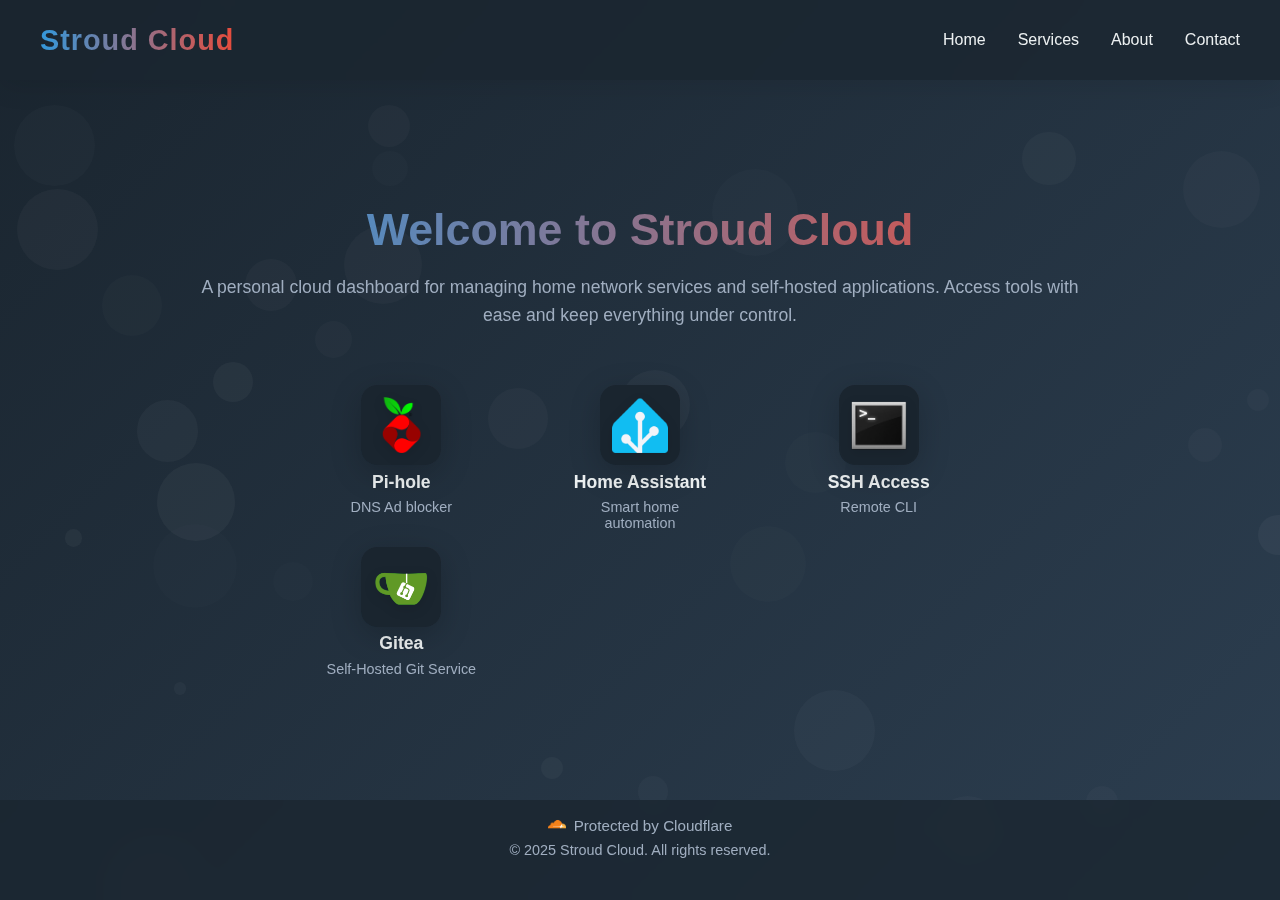
<file: index.html>
<!DOCTYPE html>
<html lang="en">
<head>
    <meta charset="UTF-8">
    <meta name="viewport" content="width=device-width, initial-scale=1.0, height=device-height, viewport-fit=cover">
    <title>Stroud Cloud</title>
    <link rel="stylesheet" href="styles/styles.css">
    <link rel="icon" type="image/png" href="assets/favicon.png">
</head>
<body>
    <!-- Decorative particles background -->
    <div class="particles" id="particles"></div>
    
    <header>
        <nav>
            <div class="logo">Stroud Cloud</div>
            <div class="nav-links">
                <a href="index.html">Home</a>
                <div class="dropdown">
                    <a href="#">Services</a>
                    <div class="dropdown-content">
                        <a href="https://pihole.stroud.cloud/admin" class="dropdown-item">
                            <img src="assets/Pi-hole_Logo.png" alt="Pi-hole Logo">
                            <span>Pi-hole</span>
                        </a>
                        <a href="http://homeassistant.stroud.cloud" class="dropdown-item">
                            <img src="assets/Home_Assistant_logo_(2023).svg.png" alt="Home Assistant Logo">
                            <span class="button-label">Home Assistant</span>
                        </a>
                        <a href="https://ssh.stroud.cloud" class="dropdown-item">
                            <img src="assets/terminal-icon.png" alt="SSH Logo">
                            <span>SSH Access</span>
                        </a>
                        <a href="https://git.stroud.cloud" class="dropdown-item">
                            <img src="assets/gitea-lg.png" alt="Gitea Logo">
                            <span>Git Service</span>
                        </a>
                    </div>
                </div>
                <a href="/about">About</a>
                <a href="pages/contact.html">Contact</a>
            </div>
        </nav>
    </header>

    <main>
        <section class="hero">
            <h1>Welcome to Stroud Cloud</h1>
            <p>A personal cloud dashboard for managing home network services and self-hosted applications. Access tools with ease and keep everything under control.</p>
        </section>

        <section class="app-buttons">
            <a href="https://pihole.stroud.cloud/admin" id="pihole-button" class="app-button">
                <div class="button-icon">
                    <img src="assets/Pi-hole_Logo.png" alt="Pi-hole Logo" />
                </div>
                <span class="button-label">Pi-hole</span> 
                <span class="button-label2">DNS Ad blocker</span> 
            </a>

            <a href="http://homeassistant.stroud.cloud" id="homeassistant-button" class="app-button">
                <div class="button-icon">
                    <img src="assets/Home_Assistant_logo_(2023).svg.png" alt="Home Assistant Logo" />
                </div>
                <span class="button-label">Home Assistant</span>
                <span class="button-label2">Smart home automation</span>
            </a>

            <a href="https://ssh.stroud.cloud" id="ssh-button" class="app-button">
                <div class="button-icon">
                    <img src="assets/terminal-icon.png" alt="SSH Logo" />
                </div>
                <span class="button-label">SSH Access</span> 
                <span class="button-label2">Remote CLI</span> 
            </a>

            <a href="https://git.stroud.cloud" id="gitea-button" class="app-button">
                <div class="button-icon">
                    <img src="assets/gitea-lg.png" alt="Gitea Logo" />
                </div>
                <span class="button-label">Gitea</span> 
                <span class="button-label2">Self-Hosted Git Service</span> 
            </a>
        </section>
    </main>

    <footer>
        <div class="cloudflare-protection">
            <img src="assets/Cloudflare_Logo.png" alt="Cloudflare Logo">
            <span>Protected by Cloudflare</span>
        </div>
        <p>&copy; 2025 Stroud Cloud. All rights reserved.</p>
    </footer>

    <script src="scripts/scripts.js"></script>
</body>
</html>
</file>
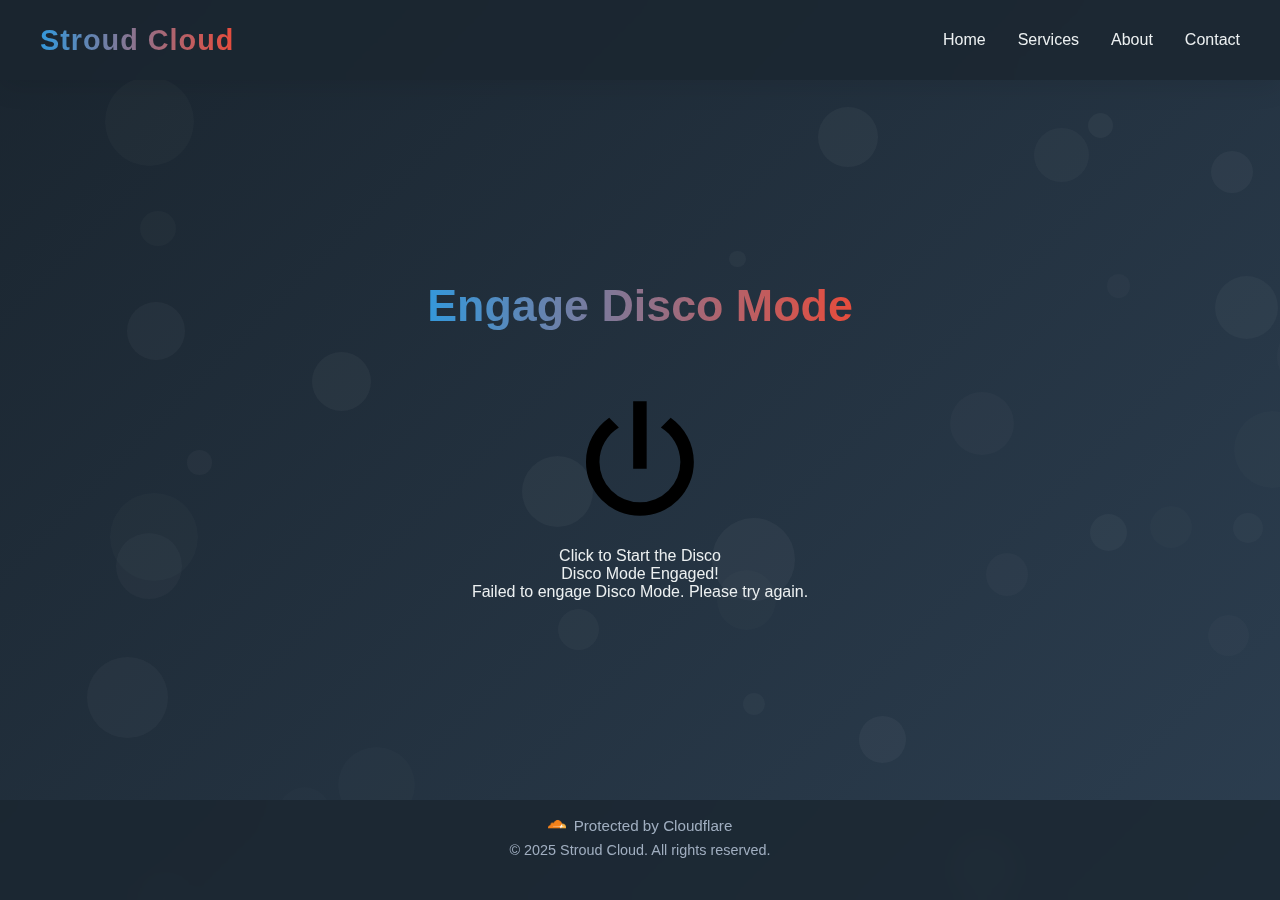
<file: pages/qr-code2.html>
<!DOCTYPE html>
<html lang="en">
<head>
    <meta charset="UTF-8">
    <meta name="viewport" content="width=device-width, height=device-height, viewport-fit=cover">
    <title>Disco Mode - Stroud Cloud</title>
    <link rel="stylesheet" href="../styles/styles.css">
</head>
<body>
    <!-- Decorative particles background -->
    <div class="particles" id="particles"></div>
    
    <header>
        <nav>
            <div class="logo">Stroud Cloud</div>
            <div class="nav-links">
                <a href="../index.html">Home</a>
                <div class="dropdown">
                    <a href="#">Services</a>
                    <div class="dropdown-content">
                        <a href="https://pihole.stroud.cloud/admin" class="dropdown-item">
                            <img src="../assets/Pi-hole_Logo.png" alt="Pi-hole Logo">
                            <span>Pi-hole</span>
                        </a>
                        <a href="http://homeassistant.stroud.cloud" class="dropdown-item">
                            <img src="../assets/Home_Assistant_logo_(2023).svg.png" alt="Home Assistant Logo">
                            <span class="button-label">Home Assistant</span>
                        </a>
                        <a href="https://ssh.stroud.cloud" class="dropdown-item">
                            <img src="../assets/terminal-icon.png" alt="SSH Logo">
                            <span>SSH Access</span>
                        </a>
                        <a href="https://git.stroud.cloud" class="dropdown-item">
                            <img src="../assets/gitea-lg.png" alt="Gitea Logo">
                            <span>Git Service</span>
                        </a>
                        <a href="https://portainer.stroud.cloud" class="dropdown-item">
                            <img src="../assets/portainer.png" alt="Portainer Logo">
                            <span>Container Management</span>
                        </a>
                    </div>
                </div>
                <a href="/about.html">About</a>
                <a href="/contact.html">Contact</a>
            </div>
        </nav>
    </header>

    <main>
        <section class="hero">
            <h1>Engage Disco Mode</h1>
        </section>

        <section class="disco-control">
    <div id="disco-button" class="disco-button">
        <svg class="disco-icon" viewBox="0 0 24 24" xmlns="http://www.w3.org/2000/svg">
            <path d="M16.56,5.44L15.11,6.89C16.84,7.94 18,9.83 18,12A6,6 0 0,1 12,18A6,6 0 0,1 6,12C6,9.83 7.16,7.94 8.88,6.88L7.44,5.44C5.36,6.88 4,9.28 4,12A8,8 0 0,0 12,20A8,8 0 0,0 20,12C20,9.28 18.64,6.88 16.56,5.44M13,3H11V13H13"/>
        </svg>
    </div>
    <div class="disco-status" id="disco-status">Click to Start the Disco</div>
</section>

<!-- Feedback messages -->
<div id="feedback-success" class="feedback success">Disco Mode Engaged!</div>
<div id="feedback-error" class="feedback error">Failed to engage Disco Mode. Please try again.</div>

    </main>

    <footer>
        <div class="cloudflare-protection">
            <img src="../assets/Cloudflare_Logo.png" alt="Cloudflare Logo">
            <span>Protected by Cloudflare</span>
        </div>
        <p>&copy; 2025 Stroud Cloud. All rights reserved.</p>
    </footer>

    <script src="../scripts/scripts.js"></script>
</body>
</html>
</file>
<file: styles/styles.css>
:root {
    --primary-color: #2c3e50;
    --secondary-color: #3498db;
    --accent-color: #e74c3c;
    --light-color: #ecf0f1;
    --dark-color: #1a252f;
    --transition: all 0.3s ease;
    --header-height: 80px;
    --footer-height: 100px;
}

* {
    margin: 0;
    padding: 0;
    box-sizing: border-box;
    font-family: 'Segoe UI', Tahoma, Geneva, Verdana, sans-serif;
}

html, body {
    height: 100%;
    overflow: hidden;
}

body {
    background: linear-gradient(135deg, var(--dark-color), var(--primary-color));
    color: var(--light-color);
    display: flex;
    flex-direction: column;
    overflow: hidden;
    position: fixed;
    width: 100%;
    height: 100%;
    left: 0;
    top: 0;
}

header {
    background-color: rgba(26, 37, 47, 0.8);
    backdrop-filter: blur(10px);
    padding: 1rem;
    position: relative;
    z-index: 100;
    box-shadow: 0 4px 30px rgba(0, 0, 0, 0.1);
    flex-shrink: 0;
    height: var(--header-height);
}

nav {
    display: flex;
    justify-content: space-between;
    align-items: center;
    max-width: 1200px;
    margin: 0 auto;
    height: 100%;
}

.logo {
    font-size: 1.8rem;
    font-weight: 700;
    letter-spacing: 1px;
    background: linear-gradient(90deg, var(--secondary-color), var(--accent-color));
    -webkit-background-clip: text;
    background-clip: text;
    -webkit-text-fill-color: transparent;
    position: relative;
}

.logo::after {
    content: '';
    position: absolute;
    bottom: -5px;
    left: 0;
    width: 100%;
    height: 2px;
    background: linear-gradient(90deg, var(--secondary-color), var(--accent-color));
    transform: scaleX(0);
    transform-origin: left;
    transition: var(--transition);
}

.logo:hover::after {
    transform: scaleX(1);
}

.nav-links {
    display: flex;
    gap: 2rem;
}

.nav-links a {
    color: var(--light-color);
    text-decoration: none;
    font-weight: 500;
    position: relative;
    transition: var(--transition);
}

.nav-links a::after {
    content: '';
    position: absolute;
    bottom: -5px;
    left: 0;
    width: 100%;
    height: 2px;
    background-color: var(--secondary-color);
    transform: scaleX(0);
    transform-origin: center;
    transition: var(--transition);
}

.nav-links a:hover {
    color: var(--secondary-color);
}

.nav-links a:hover::after {
    transform: scaleX(1);
}

/* Services dropdown menu */
.dropdown {
    position: relative;
    display: inline-block;
}

.dropdown-content {
    display: none;
    position: absolute;
    background-color: rgba(26, 37, 47, 0.95);
    backdrop-filter: blur(10px);
    min-width: 200px;
    box-shadow: 0 8px 16px rgba(0, 0, 0, 0.2);
    border-radius: 8px;
    padding: 0.5rem 0;
    z-index: 1;
    top: 30px;
    left: 50%;
    transform: translateX(-50%);
    border: 1px solid rgba(255, 255, 255, 0.1);
}

.dropdown:hover .dropdown-content {
    display: block;
    animation: fadeInDown 0.3s ease forwards;
}

@keyframes fadeInDown {
    from {
        opacity: 0;
        transform: translateY(-10px) translateX(-50%);
    }
    to {
        opacity: 1;
        transform: translateY(0) translateX(-50%);
    }
}

.dropdown-item {
    display: flex;
    align-items: center;
    padding: 0.8rem 1rem;
    color: var(--light-color);
    text-decoration: none;
    transition: var(--transition);
}

.dropdown-item:hover {
    background-color: rgba(52, 152, 219, 0.2);
}

.dropdown-item img {
    width: 24px;
    height: 24px;
    margin-right: 10px;
    object-fit: contain;
}

.dropdown-item span {
    font-weight: 500;
}

main {
    flex: 1;
    display: flex;
    flex-direction: column;
    align-items: center;
    justify-content: center;
    padding: 1rem;
    overflow: hidden;
}

.hero {
    text-align: center;
    max-width: 900px;
    margin-bottom: 2rem;
    animation: fadeIn 1s ease-out;
}

@keyframes fadeIn {
    from { opacity: 0; transform: translateY(20px); }
    to { opacity: 1; transform: translateY(0); }
}

.hero h1 {
    font-size: 2.8rem;
    margin-bottom: 1rem;
    line-height: 1.2;
    background: linear-gradient(90deg, var(--secondary-color), var(--accent-color));
    -webkit-background-clip: text;
    background-clip: text;
    -webkit-text-fill-color: transparent;
}

.hero p {
    font-size: 1.1rem;
    line-height: 1.6;
    color: #a0aec0;
    margin-bottom: 1.5rem;
}

.app-buttons {
    display: grid;
    grid-template-columns: repeat(3, 1fr);
    gap: 1rem;
    width: 100%;
    max-width: 700px;
    justify-items: center;
}

.app-button {
    display: flex;
    flex-direction: column;
    align-items: center;
    gap: 0.4rem;
    text-decoration: none;
    transition: var(--transition);
    width: 100%;
    max-width: 150px;
}

.app-button:hover {
    transform: scale(1.05);
}

.app-button:hover .button-icon {
    box-shadow: 0 0 25px rgba(52, 152, 219, 0.6);
}

.button-icon {
    width: 80px;
    height: 80px;
    border-radius: 16px;
    display: flex;
    align-items: center;
    justify-content: center;
    transition: var(--transition);
    position: relative;
    overflow: hidden;
    box-shadow: 0 8px 32px rgba(0, 0, 0, 0.2);
    background-color: #1a252f;
}

.button-icon::before {
    content: '';
    position: absolute;
    top: 0;
    left: 0;
    width: 100%;
    height: 100%;
    background: linear-gradient(45deg, rgba(52, 152, 219, 0.1), rgba(231, 76, 60, 0.1));
    z-index: -1;
}

.button-icon img {
    width: 70%;
    height: 70%;
    object-fit: contain;
    filter: drop-shadow(0 4px 6px rgba(0, 0, 0, 0.1));
    transition: var(--transition);
}

.button-label {
    font-weight: 600;
    color: var(--light-color);
    font-size: 1.1rem;
    text-align: center;
}

.button-label2 {
    font-weight: 300;
    color: #a0aec0;
    font-size: 0.9rem;
    text-align: center;
}

.particles {
    position: fixed;
    top: 0;
    left: 0;
    width: 100%;
    height: 100%;
    z-index: -1;
    overflow: hidden;
}

.particle {
    position: absolute;
    background-color: rgba(255, 255, 255, 0.1);
    border-radius: 50%;
    pointer-events: none;
    animation: float 15s infinite ease-in-out;
}

@keyframes float {
    0%, 100% {
        transform: translateY(0) translateX(0);
    }
    25% {
        transform: translateY(-50px) translateX(25px);
    }
    50% {
        transform: translateY(0) translateX(50px);
    }
    75% {
        transform: translateY(50px) translateX(25px);
    }
}

footer {
    text-align: center;
    padding: 1rem;
    background-color: rgba(26, 37, 47, 0.8);
    backdrop-filter: blur(10px);
    display: flex;
    flex-direction: column;
    align-items: center;
    gap: 0.5rem;
    flex-shrink: 0;
    height: var(--footer-height);
}

.cloudflare-protection {
    display: flex;
    align-items: center;
    justify-content: center;
    gap: 0.5rem;
    color: #a0aec0;
    font-size: 0.95rem;
}

.cloudflare-protection img {
    height: 18px;
    width: auto;
}

footer p {
    color: #a0aec0;
    font-size: 0.9rem;
}

/* Animated highlight effect */
.highlight {
    position: relative;
    display: inline-block;
}

.highlight::before {
    content: '';
    position: absolute;
    bottom: -5px;
    left: 0;
    width: 100%;
    height: 10px;
    background-color: rgba(52, 152, 219, 0.2);
    z-index: -1;
}

/* Media Queries */
@media screen and (max-width: 768px) {
    nav {
        flex-direction: column;
        gap: 0.5rem;
        justify-content: center;
    }
    
    .nav-links {
        width: 100%;
        justify-content: center;
        gap: 1rem;
    }
    
    .hero h1 {
        font-size: 2.2rem;
    }
    
    .app-buttons {
        gap: 1rem;
        max-width: 350px;
    }
    
    .button-icon {
        width: 60px;
        height: 60px;
    }
    
    .button-label {
        font-size: 1rem;
    }

    .button-label2 {
        font-size: 0.8rem;
    }

    .dropdown-content {
        width: 90%;
        left: 5%;
        transform: none;
    }

    .dropdown:hover .dropdown-content {
        transform: translateY(0);
    }

    .hero p {
        font-size: 0.95rem;
        margin-bottom: 1rem;
    }

    header {
        padding: 0.5rem;
        height: auto;
    }

    footer {
        height: auto;
        padding: 0.75rem;
    }
}

/* Even smaller screens */
@media screen and (max-width: 480px) {
    .app-buttons {
        max-width: 480px;
        gap: 0.5rem;
    }

    .button-icon {
        width: 50px;
        height: 50px;
    }

    .button-label {
        font-size: 0.9rem;
    }

    .button-label2 {
        font-size: 0.75rem;
        line-height: 1.2;
    }
}

/* Fix for iOS Safari */
@supports (-webkit-touch-callout: none) {
    body {
        height: -webkit-fill-available;
    }
}
</file>
